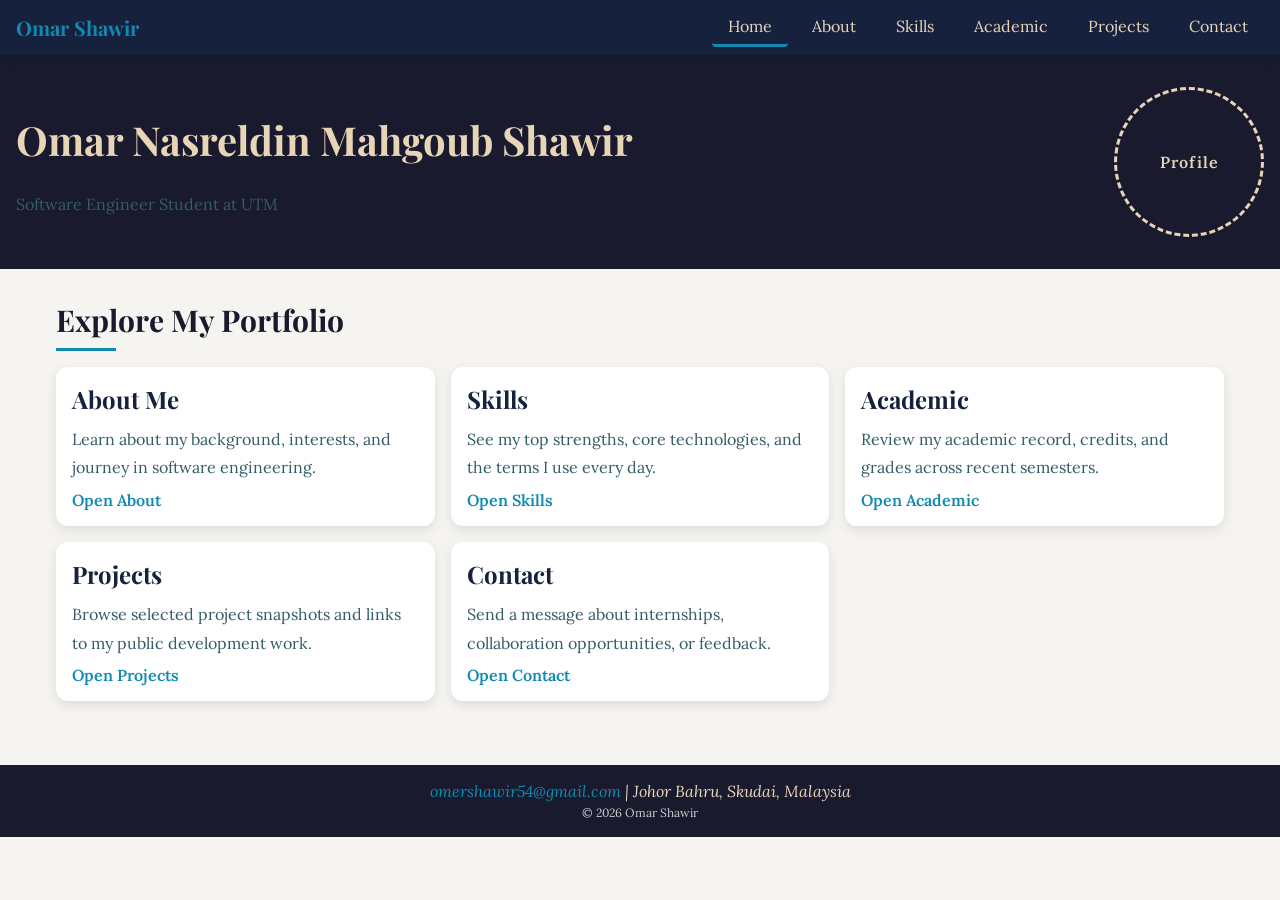
<file: index.html>
<!DOCTYPE html>
<html lang="en">
<head>
    <meta charset="UTF-8">
    <meta name="description" content="Personal portfolio of Omar">
    <title>Omar's Portfolio</title>
    <link rel="stylesheet" href="style.css">
</head>
<body>

    <nav>
        <a class="site-logo" href="index.html">Omar Shawir</a>
        <ul class="nav-links">
            <li><a class="active" href="index.html">Home</a></li>
            <li><a href="about.html">About</a></li>
            <li><a href="skills.html">Skills</a></li>
            <li><a href="academic.html">Academic</a></li>
            <li><a href="projects.html">Projects</a></li>
            <li><a href="contact.html">Contact</a></li>
        </ul>
    </nav>

    <header class="hero">
        <div class="hero-text">
            <h1>Omar Nasreldin Mahgoub Shawir</h1>
            <p>Software Engineer Student at UTM</p>
        </div>
        <div class="hero-image-placeholder" aria-label="Profile image placeholder">Profile</div>
    </header>

    <main>

        <section class="page-cards" aria-label="Site pages overview">
            <h2>Explore My Portfolio</h2>

            <article class="page-card">
                <h3>About Me</h3>
                <p>Learn about my background, interests, and journey in software engineering.</p>
                <a class="card-link" href="about.html">Open About</a>
            </article>

            <article class="page-card">
                <h3>Skills</h3>
                <p>See my top strengths, core technologies, and the terms I use every day.</p>
                <a class="card-link" href="skills.html">Open Skills</a>
            </article>

            <article class="page-card">
                <h3>Academic</h3>
                <p>Review my academic record, credits, and grades across recent semesters.</p>
                <a class="card-link" href="academic.html">Open Academic</a>
            </article>

            <article class="page-card">
                <h3>Projects</h3>
                <p>Browse selected project snapshots and links to my public development work.</p>
                <a class="card-link" href="projects.html">Open Projects</a>
            </article>

            <article class="page-card">
                <h3>Contact</h3>
                <p>Send a message about internships, collaboration opportunities, or feedback.</p>
                <a class="card-link" href="contact.html">Open Contact</a>
            </article>
        </section>

    </main>

    <footer>
        <address>
            <a href="mailto:omershawir54@gmail.com">omershawir54@gmail.com</a> | Johor Bahru, Skudai, Malaysia
        </address>
        <small>&copy; 2026 Omar Shawir</small>
    </footer>

</body>
</html>
</file>
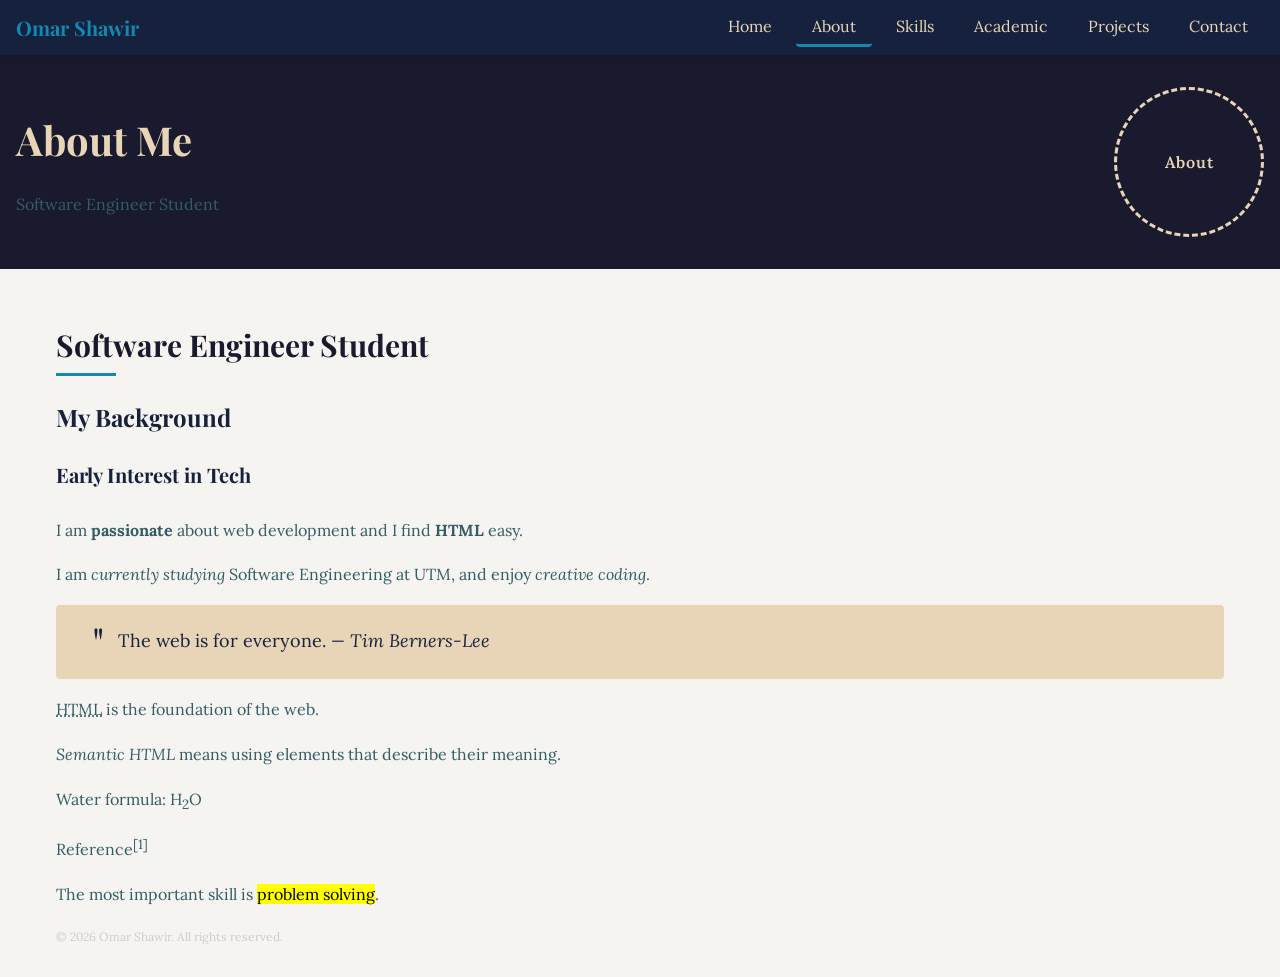
<file: about.html>
<!DOCTYPE html>
<html lang="en">
<head>
    <meta charset="UTF-8">
    <meta name="description" content="Personal portfolio of Omar">
    <title>About Me</title>
    <link rel="stylesheet" href="style.css">
</head>
<body>

    <nav>
        <a class="site-logo" href="index.html">Omar Shawir</a>
        <ul class="nav-links">
            <li><a href="index.html">Home</a></li>
            <li><a class="active" href="about.html">About</a></li>
            <li><a href="skills.html">Skills</a></li>
            <li><a href="academic.html">Academic</a></li>
            <li><a href="projects.html">Projects</a></li>
            <li><a href="contact.html">Contact</a></li>
        </ul>
    </nav>

    <header class="hero">
        <div class="hero-text">
            <h1>About Me</h1>
            <p>Software Engineer Student</p>
        </div>
        <div class="hero-image-placeholder" aria-label="Profile image placeholder">About</div>
    </header>

    <main>

    <h2>Software Engineer Student</h2>
    <h3>My Background</h3>
    <h4>Early Interest in Tech</h4>

    <!-- 
        strong = semantic importance (screen readers notice it)
        b = visual bold only, no meaning added
    -->
    <p>I am <strong>passionate</strong> about web development 
    and I find <b>HTML</b> easy.</p>

    <p>I am <em>currently studying</em> Software Engineering at UTM, 
    and enjoy <i>creative coding</i>.</p>

    <blockquote cite="https://developer.mozilla.org">
        The web is for everyone.
        <cite>— Tim Berners-Lee</cite>
    </blockquote>

    <p><abbr title="HyperText Markup Language">HTML</abbr> 
    is the foundation of the web.</p>

    <p><dfn>Semantic HTML</dfn> means using elements 
    that describe their meaning.</p>

    <p>Water formula: H<sub>2</sub>O</p>
    <p>Reference<sup>[1]</sup></p>

    <p>The most important skill is 
    <mark>problem solving</mark>.</p>

    <small>&copy; 2026 Omar Shawir. All rights reserved.</small>

    </main>

</body>
</html>
</file>
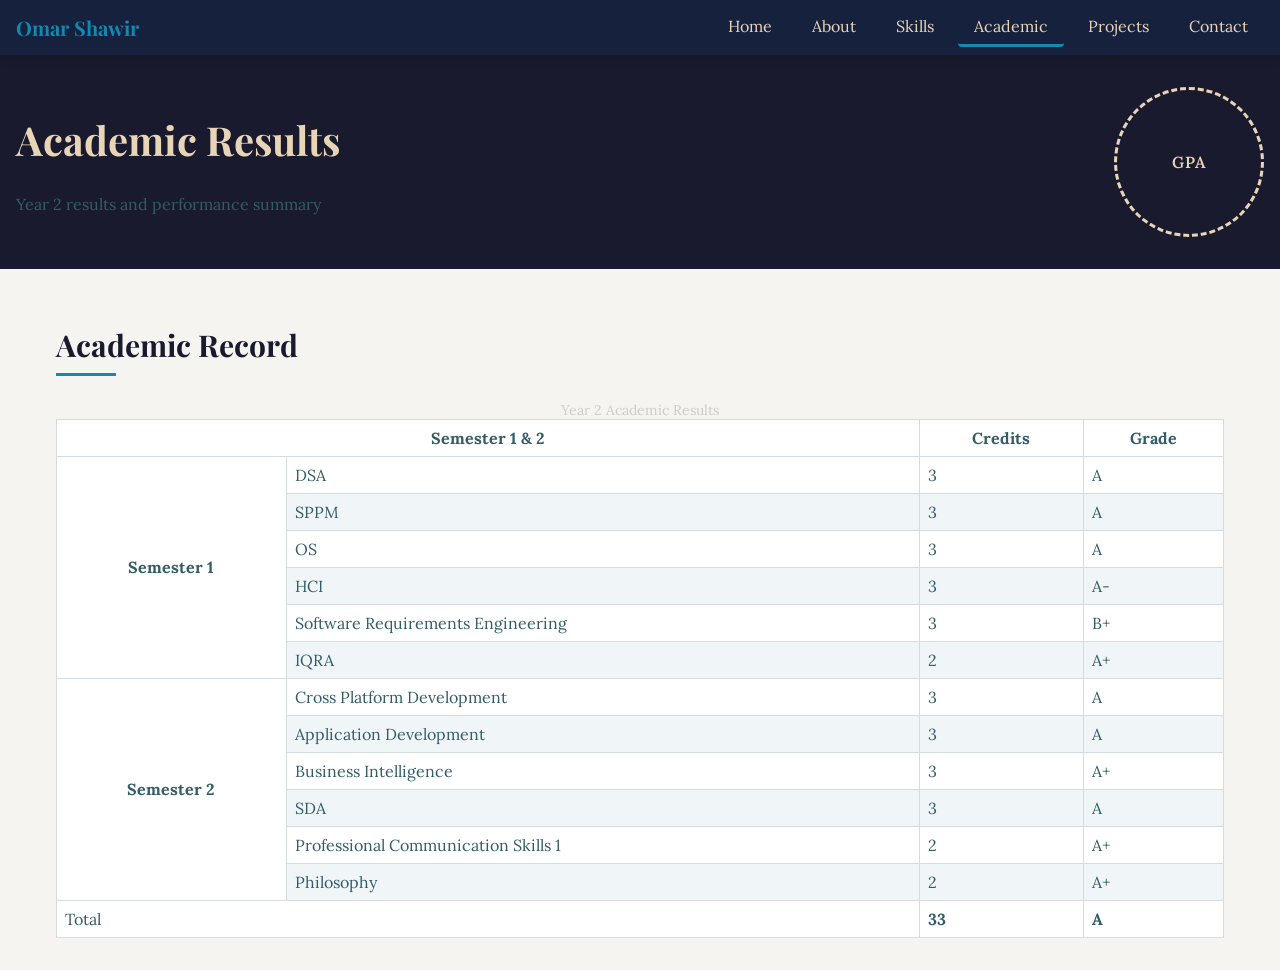
<file: academic.html>
<!DOCTYPE html>
<html lang="en">
<head>
    <meta charset="UTF-8">
    <meta name="description" content="Academic results of Omar">
    <title>Academic Results</title>
    <link rel="stylesheet" href="style.css">
</head>
<body>

    <nav>
        <a class="site-logo" href="index.html">Omar Shawir</a>
        <ul class="nav-links">
            <li><a href="index.html">Home</a></li>
            <li><a href="about.html">About</a></li>
            <li><a href="skills.html">Skills</a></li>
            <li><a class="active" href="academic.html">Academic</a></li>
            <li><a href="projects.html">Projects</a></li>
            <li><a href="contact.html">Contact</a></li>
        </ul>
    </nav>

    <header class="hero">
        <div class="hero-text">
            <h1>Academic Results</h1>
            <p>Year 2 results and performance summary</p>
        </div>
        <div class="hero-image-placeholder" aria-label="Academic placeholder">GPA</div>
    </header>

    <main>

    <h2>Academic Record</h2>

    <table border="1" cellpadding="8" cellspacing="0">
        <caption>Year 2 Academic Results</caption>

        <thead>
            <tr>
                <th scope="col" colspan="2">Semester 1 &amp; 2</th>
                <th scope="col">Credits</th>
                <th scope="col">Grade</th>
            </tr>
        </thead>

        <tbody>
            <tr>
                <th scope="row" rowspan="6">Semester 1</th>
                <td>DSA</td>
                <td>3</td>
                <td>A</td>
            </tr>
            <tr>
                <td>SPPM</td>
                <td>3</td>
                <td>A</td>
            </tr>
            <tr>
                <td>OS</td>
                <td>3</td>
                <td>A</td>
            </tr>
            <tr>
                <td>HCI</td>
                <td>3</td>
                <td>A-</td>
            </tr>
            <tr>
                <td>Software Requirements Engineering</td>
                <td>3</td>
                <td>B+</td>
            </tr>
            <tr>
                <td>IQRA</td>
                <td>2</td>
                <td>A+</td>
            </tr>
            <tr>
                <th scope="row" rowspan="6">Semester 2</th>
                <td>Cross Platform Development</td>
                <td>3</td>
                <td>A</td>
            </tr>
            <tr>
                <td>Application Development</td>
                <td>3</td>
                <td>A</td>
            </tr>
            <tr>
                <td>Business Intelligence</td>
                <td>3</td>
                <td>A+</td>
            </tr>
            <tr>
                <td>SDA</td>
                <td>3</td>
                <td>A</td>
            </tr>
            <tr>
                <td>Professional Communication Skills 1</td>
                <td>2</td>
                <td>A+</td>
            </tr>
            <tr>
                <td>Philosophy</td>
                <td>2</td>
                <td>A+</td>
            </tr>
        </tbody>

        <tfoot>
            <tr>
                <td colspan="2">Total</td>
                <td><strong>33</strong></td>
                <td><strong>A</strong></td>
            </tr>
        </tfoot>
    </table>

    </main>

</body>
</html>
</file>
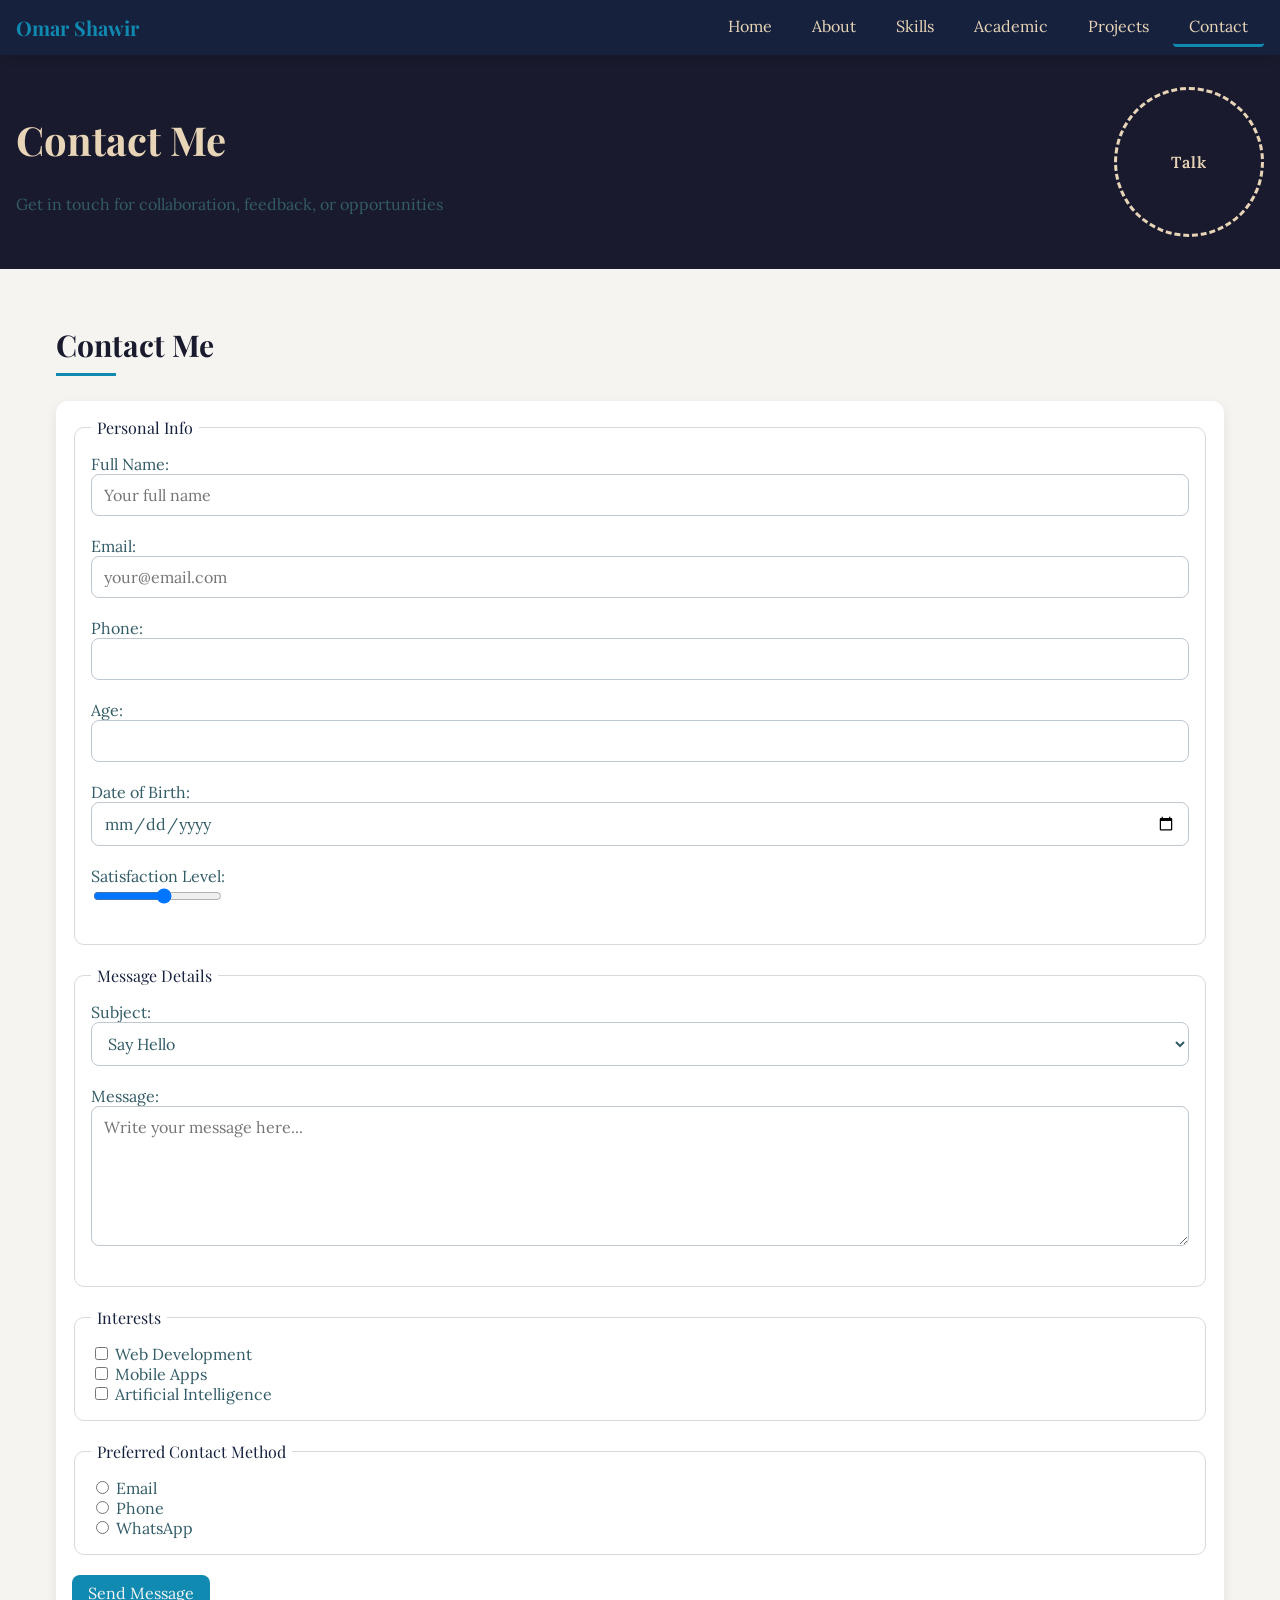
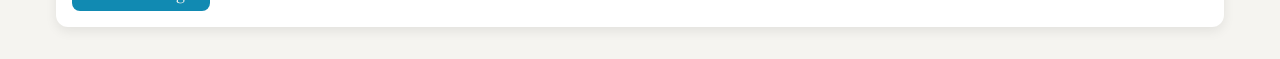
<file: contact.html>
<!DOCTYPE html>
<html lang="en">
<head>
    <meta charset="UTF-8">
    <meta name="description" content="Contact Omar">
    <title>Contact Me</title>
    <link rel="stylesheet" href="style.css">
</head>
<body>

    <nav>
        <a class="site-logo" href="index.html">Omar Shawir</a>
        <ul class="nav-links">
            <li><a href="index.html">Home</a></li>
            <li><a href="about.html">About</a></li>
            <li><a href="skills.html">Skills</a></li>
            <li><a href="academic.html">Academic</a></li>
            <li><a href="projects.html">Projects</a></li>
            <li><a class="active" href="contact.html">Contact</a></li>
        </ul>
    </nav>

    <header class="hero">
        <div class="hero-text">
            <h1>Contact Me</h1>
            <p>Get in touch for collaboration, feedback, or opportunities</p>
        </div>
        <div class="hero-image-placeholder" aria-label="Contact placeholder">Talk</div>
    </header>

    <main>

    <h2>Contact Me</h2>

    <form action="#" method="post">

        <fieldset>
            <legend >Personal Info</legend>

            <label for="fullname">Full Name:</label><br>
            <input type="text" id="fullname" name="fullname"
                   placeholder="Your full name"
                   required maxlength="60"><br><br>

            <label for="email">Email:</label><br>
            <input type="email" id="email" name="email"
                   placeholder="your@email.com"
                   required><br><br>

            <label for="phone">Phone:</label><br>
            <input type="tel" id="phone" name="phone"><br><br>

            <label for="age">Age:</label><br>
            <input type="number" id="age" name="age"
                   min="16" max="99"><br><br>

            <label for="dob">Date of Birth:</label><br>
            <input type="date" id="dob" name="dob"><br><br>

            <label for="satisfaction">Satisfaction Level:</label><br>
            <input type="range" id="satisfaction" name="satisfaction"
                   min="1" max="10"><br><br>

        </fieldset>

        <br>

        <fieldset >
            <legend>Message Details</legend>

            <label for="subject">Subject:</label><br>
            <select id="subject" name="subject" required>
                <optgroup label="General">
                    <option value="hello">Say Hello</option>
                    <option value="feedback">Feedback</option>
                </optgroup>
                <optgroup label="Work">
                    <option value="job">Job Offer</option>
                    <option value="collab">Collaboration</option>
                </optgroup>
            </select><br><br>

            <label for="message">Message:</label><br>
            <textarea id="message" name="message" placeholder="Write your message here..."></textarea><br><br>

        </fieldset>

        <br>

        <fieldset >
            <legend>Interests</legend>

            <input type="checkbox" id="web" name="interests" value="web">
            <label for="web">Web Development</label><br>

            <input type="checkbox" id="mobile" name="interests" value="mobile">
            <label for="mobile">Mobile Apps</label><br>

            <input type="checkbox" id="ai" name="interests" value="ai">
            <label for="ai">Artificial Intelligence</label><br>

        </fieldset>

        <br>

        <fieldset >
            <legend>Preferred Contact Method</legend>

            <input type="radio" id="contact-email" name="contact-method" value="email">
            <label for="contact-email">Email</label><br>

            <input type="radio" id="contact-phone" name="contact-method" value="phone">
            <label for="contact-phone">Phone</label><br>

            <input type="radio" id="contact-whatsapp" name="contact-method" value="whatsapp">
            <label for="contact-whatsapp">WhatsApp</label><br>

        </fieldset>

        <br>
        <button type="submit">Send Message</button>

    </form>

    </main>

</body>
</html>
</file>
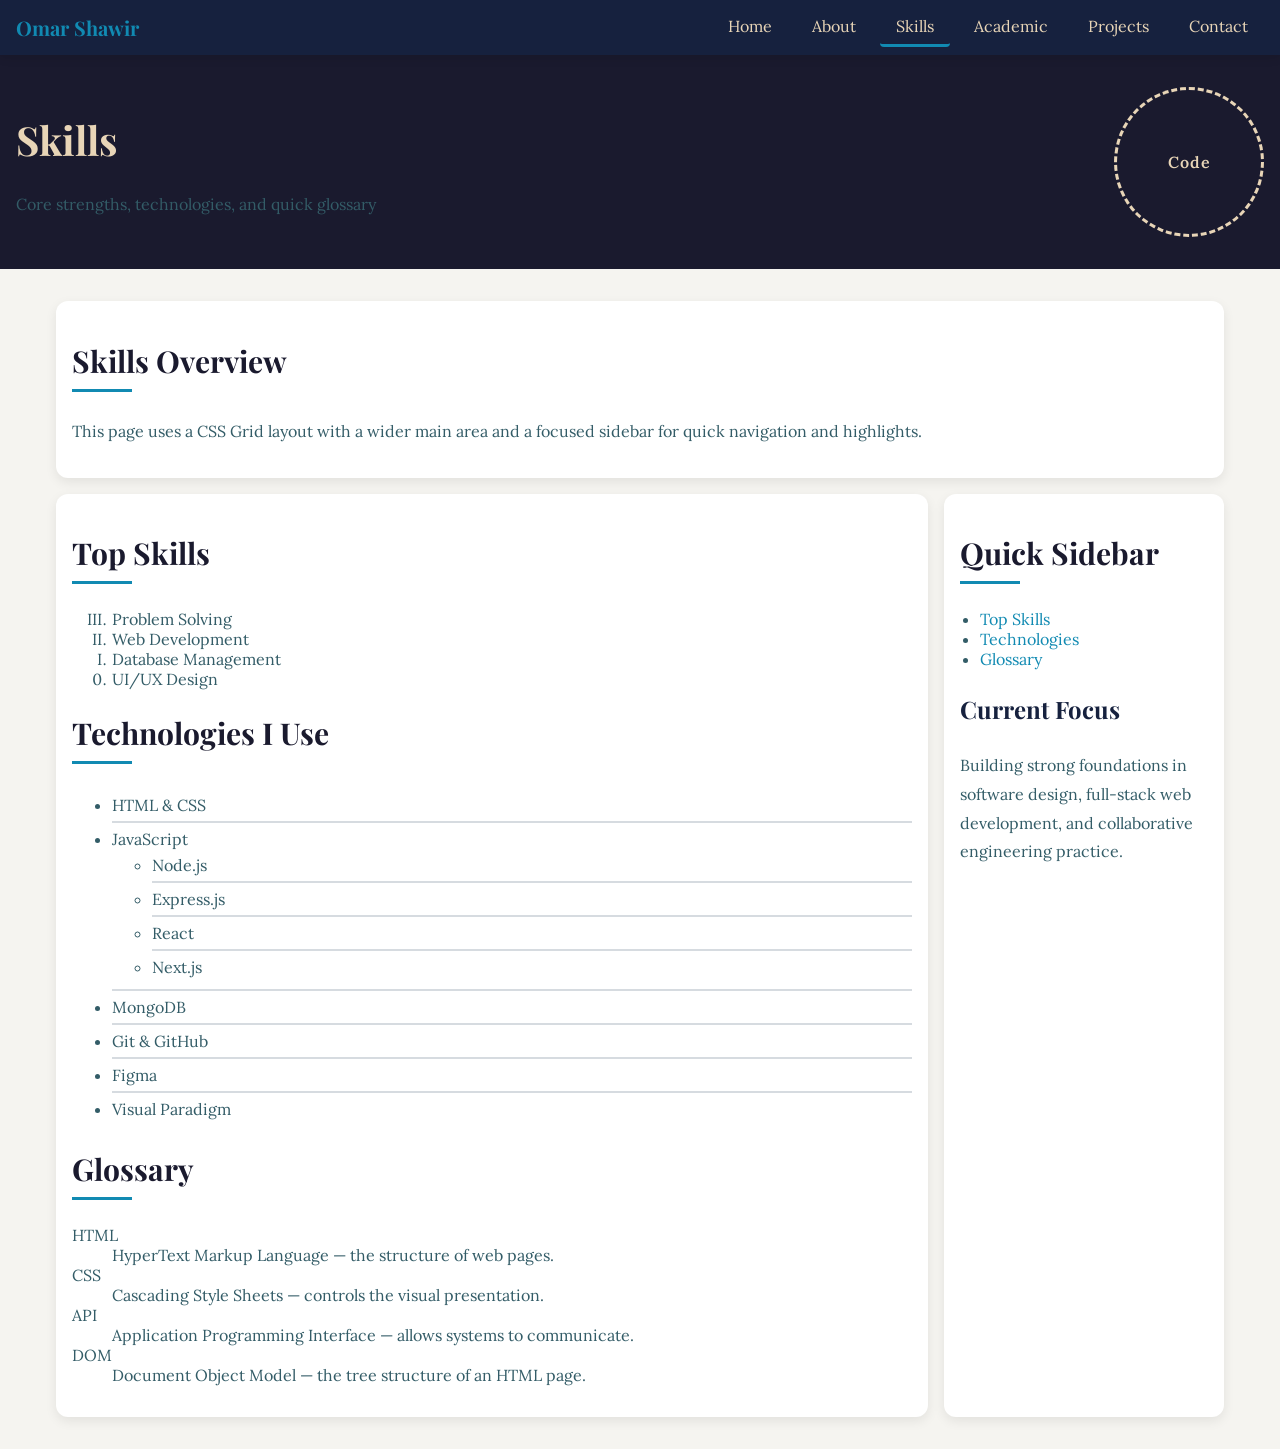
<file: skills.html>
<!DOCTYPE html>
<html lang="en">
<head>
    <meta charset="UTF-8">
    <meta name="description" content="Skills of Omar">
    <title>Skills</title>
    <link rel="stylesheet" href="style.css">
</head>
<body>

    <nav>
        <a class="site-logo" href="index.html">Omar Shawir</a>
        <ul class="nav-links">
            <li><a href="index.html">Home</a></li>
            <li><a href="about.html">About</a></li>
            <li><a class="active" href="skills.html">Skills</a></li>
            <li><a href="academic.html">Academic</a></li>
            <li><a href="projects.html">Projects</a></li>
            <li><a href="contact.html">Contact</a></li>
        </ul>
    </nav>

    <header class="hero">
        <div class="hero-text">
            <h1>Skills</h1>
            <p>Core strengths, technologies, and quick glossary</p>
        </div>
        <div class="hero-image-placeholder" aria-label="Skills placeholder">Code</div>
    </header>

    <main>

    <div class="skills-layout">
    <section class="skills-intro">
        <h2>Skills Overview</h2>
        <p>This page uses a CSS Grid layout with a wider main area and a focused sidebar for quick navigation and highlights.</p>
    </section>

    <section class="skills-main">

    <h2 id="top-skills">Top Skills</h2>
    <ol type="I" start="3" reversed>
        <li>Problem Solving</li>
        <li>Web Development</li>
        <li>Database Management</li>
        <li>UI/UX Design</li>
    </ol>

    <h2 id="technologies">Technologies I Use</h2>
    <ul>
        <li>HTML &amp; CSS</li>
        <li>JavaScript
            <ul>
                <li>Node.js</li>
                <li>Express.js</li>
                <li>React</li>
                <li>Next.js</li>
            </ul>
        </li>
        <li>MongoDB</li>
        <li>Git &amp; GitHub</li>
        <li>Figma</li>
        <li>Visual Paradigm</li>
    </ul>

    <h2 id="glossary">Glossary</h2>
    <dl>
        <dt>HTML</dt>
        <dd>HyperText Markup Language — the structure of web pages.</dd>

        <dt>CSS</dt>
        <dd>Cascading Style Sheets — controls the visual presentation.</dd>

        <dt>API</dt>
        <dd>Application Programming Interface — allows systems to communicate.</dd>

        <dt>DOM</dt>
        <dd>Document Object Model — the tree structure of an HTML page.</dd>
    </dl>

    </section>

    <aside class="skills-sidebar" aria-label="Skills quick links and highlights">
        <h2>Quick Sidebar</h2>
        <ul>
            <li><a href="#top-skills">Top Skills</a></li>
            <li><a href="#technologies">Technologies</a></li>
            <li><a href="#glossary">Glossary</a></li>
        </ul>

        <h3>Current Focus</h3>
        <p>Building strong foundations in software design, full-stack web development, and collaborative engineering practice.</p>
    </aside>
    </div>

    </main>

</body>
</html>
</file>
<file: style.css>
/* ============================================
   BREAKPOINTS
   mobile-first base: 320px and up (default)
   tablet: @media (min-width: 600px)
   desktop: @media (min-width: 1024px)
============================================ */

@import url('https://fonts.googleapis.com/css2?family=Playfair+Display:wght@400;700&family=Lora:wght@400;600&display=swap');

:root {
    --color-primary:   #1a1a2e;
    --color-secondary: #16213e;
    --color-accent:    #e8d5b7;
    --color-accent2:   #118ab2;
    --color-text:      #335c67;
    --color-muted:     #cccccc;
    --color-surface:   #f5f4f0;
    --font-body:       'Lora', Georgia, serif;
    --font-heading:    'Playfair Display', serif;
    --space-sm:        0.8rem;
    --space-md:        1.6rem;
    --space-lg:        3.2rem;
}

/* Reset */
*, *::before, *::after {
    box-sizing: border-box;
}

html {
    font-size: 62.5%;
}

body {
    margin: 0;
    padding: 0;
    font-family: var(--font-body);
    font-size: 1.6rem;
    color: var(--color-text);
    background-color: var(--color-surface);
}

img {
    max-width: 100%;
    height: auto;
}

/* ===== TASK 2: Typography & Box Model ===== */

h1 { font-family: var(--font-heading); font-size: 4rem; line-height: 1.2; color: var(--color-primary); }
h2 { font-family: var(--font-heading); font-size: 3rem; line-height: 1.3; color: var(--color-primary); }
h3 { font-family: var(--font-heading); font-size: 2.4rem; line-height: 1.4; color: var(--color-secondary); }
h4 { font-family: var(--font-heading); font-size: 2rem;   line-height: 1.4; color: var(--color-secondary); }
p  { font-size: 1.6rem; line-height: 1.8; color: var(--color-text); }
small    { font-size: 1.2rem; color: var(--color-muted); }
caption  { font-size: 1.4rem; color: var(--color-muted); }

blockquote {
    font-size: 1.8rem;
    line-height: 1.7;
    color: var(--color-secondary);
    /* padding pushes content inside — margin separates from siblings */
    padding: var(--space-md) var(--space-lg);
    margin: var(--space-md) 0;
    border-left: 4px solid var(--color-accent);
    background-color: var(--color-accent);
    border-radius: 4px;
}

/* Landmark backgrounds */
header {
    /* padding: space inside; margin: none needed — full width block */
    background-color: var(--color-primary);
    color: var(--color-accent);
    padding: var(--space-lg) var(--space-md);
}

header h1 { color: var(--color-accent); }

nav {
    background-color: var(--color-secondary);
    /* padding: space inside the bar */
    padding: var(--space-sm) var(--space-md);
}

main {
    /* margin: separates main from nav/footer; padding: inner breathing room */
    margin: 0 auto;
    max-width: 1200px;
    padding: var(--space-lg) var(--space-md);
}

footer {
    background-color: var(--color-primary);
    color: var(--color-accent);
    /* padding: space inside footer; margin-top: separates from main */
    padding: var(--space-md);
    margin-top: var(--space-lg);
    text-align: center;
}

/* Links — all 4 states */
a:link    { color: var(--color-accent2); text-decoration: none; }
a:visited { color: var(--color-muted); }
a:hover   { color: var(--color-accent); text-decoration: underline; }
a:active  { color: var(--color-accent2); opacity: 0.7; }

/* Border radius on buttons, cards, nav links */
button {
    border-radius: 8px;
    padding: var(--space-sm) var(--space-md);
    background-color: var(--color-accent2);
    color: var(--color-surface);
    border: none;
    cursor: pointer;
    font-size: 1.6rem;
}

/* Card with box-shadow */
.card {
    background-color: #ffffff;
    border-radius: 12px;
    padding: var(--space-md);
    box-shadow: 0 4px 12px rgba(0,0,0,0.1);
}

/* ===== TASK 3: Flexbox Nav & Header ===== */

nav {
    display: flex;
    flex-direction: column;
    justify-content: flex-start;
    align-items: flex-start;
    position: sticky;
    top: 0;
    z-index: 1000;
    box-shadow: 0 2px 10px rgba(0, 0, 0, 0.12);
    gap: var(--space-sm);
}

.site-logo {
    font-family: var(--font-heading);
    font-size: 2rem;
    font-weight: 700;
    color: var(--color-accent);
    text-decoration: none;
    white-space: nowrap;
}

.nav-links {
    display: flex;
    flex-direction: column;
    flex-wrap: nowrap;
    gap: var(--space-sm);
    list-style: none;
    margin: 0;
    padding: 0;
    width: 100%;
}

.nav-links a {
    display: inline-block;
    color: var(--color-accent);
    padding: var(--space-sm) var(--space-md);
    border-radius: 4px;
    transition: color 0.2s, background-color 0.2s;
}

.nav-links a:hover {
    color: var(--color-primary);
    background-color: var(--color-accent);
    text-decoration: none;
}

/* Active page link */
.nav-links a.active {
    border-bottom: 3px solid var(--color-accent2);
    color: var(--color-accent);
}

/* Header as Flexbox row */
.hero {
    display: flex;
    flex-direction: column;
    justify-content: flex-start;
    align-items: flex-start;
    flex-wrap: wrap;
    gap: var(--space-md);
}

.hero-text {
    flex: 1 1 300px;
}

.hero-image-placeholder {
    width: 150px;
    height: 150px;
    border-radius: 50%;
    border: 3px dashed var(--color-accent);
    display: flex;
    justify-content: center;
    align-items: center;
    color: var(--color-accent);
    font-weight: 600;
    letter-spacing: 1px;
    flex: 0 0 auto;
}

header img {
    border-radius: 50%;
    width: 150px;
    height: 150px;
    object-fit: cover;
}

/* ===== TASK 4: CSS Grid Layouts ===== */

.page-cards {
    display: grid;
    grid-template-columns: 1fr;
    gap: var(--space-md);
    align-items: stretch;
}

.page-cards h2 {
    grid-column: 1 / -1;
    margin: 0;
}

.page-card {
    display: grid;
    grid-template-rows: auto 1fr auto;
    gap: var(--space-sm);
    background-color: #ffffff;
    border-radius: 12px;
    padding: var(--space-md);
    box-shadow: 0 4px 12px rgba(0, 0, 0, 0.1);
    transition: transform 0.2s;
    height: 100%;
}

.page-card:hover {
    transform: translateY(-4px);
}

.page-card h3 {
    margin: 0;
}

.page-card p {
    margin: 0;
}

.card-link {
    justify-self: start;
    font-weight: 600;
}

.skills-layout {
    display: grid;
    grid-template-columns: 1fr;
    gap: var(--space-md);
}

.skills-intro {
    grid-column: 1 / -1;
    background-color: #ffffff;
    border-radius: 12px;
    padding: var(--space-md);
    box-shadow: 0 4px 12px rgba(0, 0, 0, 0.08);
}

.skills-main,
.skills-sidebar {
    background-color: #ffffff;
    border-radius: 12px;
    padding: var(--space-md);
    box-shadow: 0 4px 12px rgba(0, 0, 0, 0.08);
}

.skills-sidebar ul {
    padding-left: 2rem;
}

@media (min-width: 600px) {
    .page-cards {
        grid-template-columns: repeat(2, 1fr);
    }

    .hero {
        flex-direction: row;
        justify-content: space-between;
        align-items: center;
    }
}

@media (min-width: 1024px) {
    nav {
        flex-direction: row;
        justify-content: space-between;
        align-items: center;
    }

    .nav-links {
        flex-direction: row;
        flex-wrap: wrap;
        justify-content: flex-end;
        width: auto;
    }

    .page-cards {
        grid-template-columns: repeat(3, 1fr);
    }

    .skills-layout {
        grid-template-columns: 1fr 280px;
    }

    .skills-intro {
        grid-column: span 2;
    }
}

/* ===== TASK 6: Form Styling & Visual Polish ===== */

form {
    background-color: #ffffff;
    border-radius: 12px;
    padding: var(--space-md);
    box-shadow: 0 4px 12px rgba(0, 0, 0, 0.08);
}

fieldset {
    border: 1px solid #d9d9d9;
    border-radius: 10px;
    padding: var(--space-md);
}

legend {
    font-family: var(--font-heading);
    color: var(--color-secondary);
    padding: 0 0.6rem;
}

input,
select,
textarea,
button {
    font-family: var(--font-body);
    font-size: 1.6rem;
}

input:not([type="checkbox"]):not([type="radio"]):not([type="range"]),
select,
textarea {
    width: 100%;
    padding: 1rem 1.2rem;
    border: 1px solid #bfc7cf;
    border-radius: 8px;
    background-color: #ffffff;
    color: var(--color-text);
    transition: border-color 0.2s, box-shadow 0.2s;
}

input[type="checkbox"],
input[type="radio"] {
    accent-color: var(--color-accent2);
}

input:focus,
select:focus,
textarea:focus,
button:focus {
    outline: none;
    border-color: var(--color-accent2);
    box-shadow: 0 0 0 3px rgba(17, 138, 178, 0.25);
}

textarea {
    min-height: 140px;
    resize: vertical;
}

form button[type="submit"] {
    transition: background-color 0.2s, transform 0.2s;
}

form button[type="submit"]:hover {
    background-color: #0d6f90;
}

form button[type="submit"]:active {
    transform: scale(0.97);
}

blockquote::before {
    content: '"';
    font-family: var(--font-heading);
    font-size: 4.2rem;
    line-height: 1;
    color: var(--color-secondary);
    margin-right: 0.8rem;
    vertical-align: middle;
}

h2::after {
    content: '';
    display: block;
    width: 60px;
    height: 3px;
    margin-top: 0.8rem;
    background-color: var(--color-accent2);
}

table {
    width: 100%;
    border-collapse: collapse;
    background-color: #ffffff;
}

th,
td {
    border: 1px solid #d6dbe0;
}

tbody tr:nth-child(even) {
    background-color: #f0f6f8;
}

.skills-main ul li {
    border-top: 1px solid #d6dbe0;
    border-bottom: 1px solid #d6dbe0;
    padding: 0.6rem 0;
}

.skills-main ul li:first-child {
    border-top: none;
}

.skills-main ul li:last-child {
    border-bottom: none;
}
</file>
